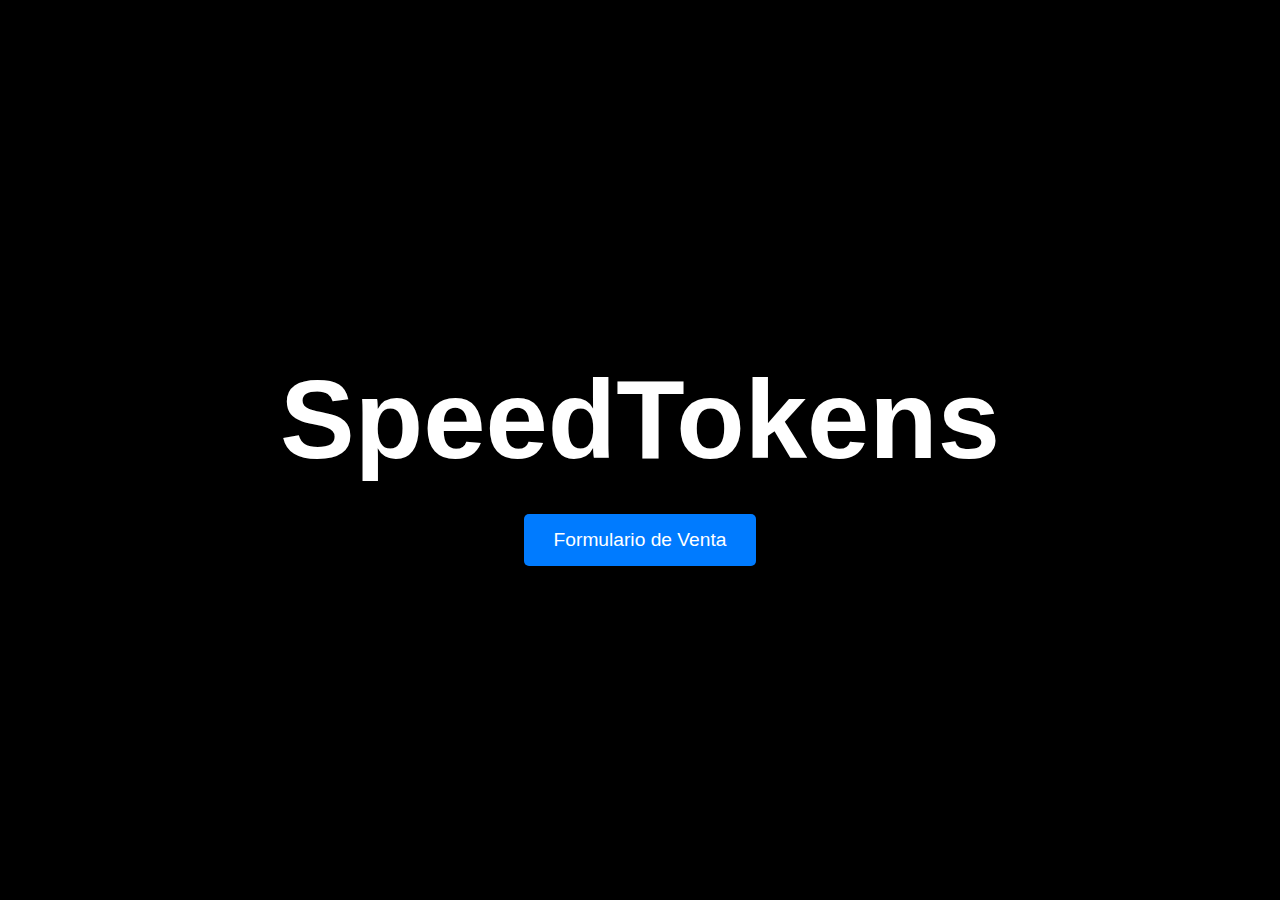
<file: index.html>
<!DOCTYPE html>
<html lang="es">
<head>
  <meta charset="UTF-8">
  <meta name="viewport" content="width=device-width, initial-scale=1.0">
  <title>SpeedTokens</title>
  <link rel="stylesheet" href="styles.css">
</head>
<body>
  <div class="background">
    <div class="container">
      <div class="content">
        <h1>SpeedTokens</h1>
        <button onclick="location.href='terminos y condiciones.html'">Formulario de Venta</button>
      </div>
    </div>
  </div>
</body>
</html>
</file>
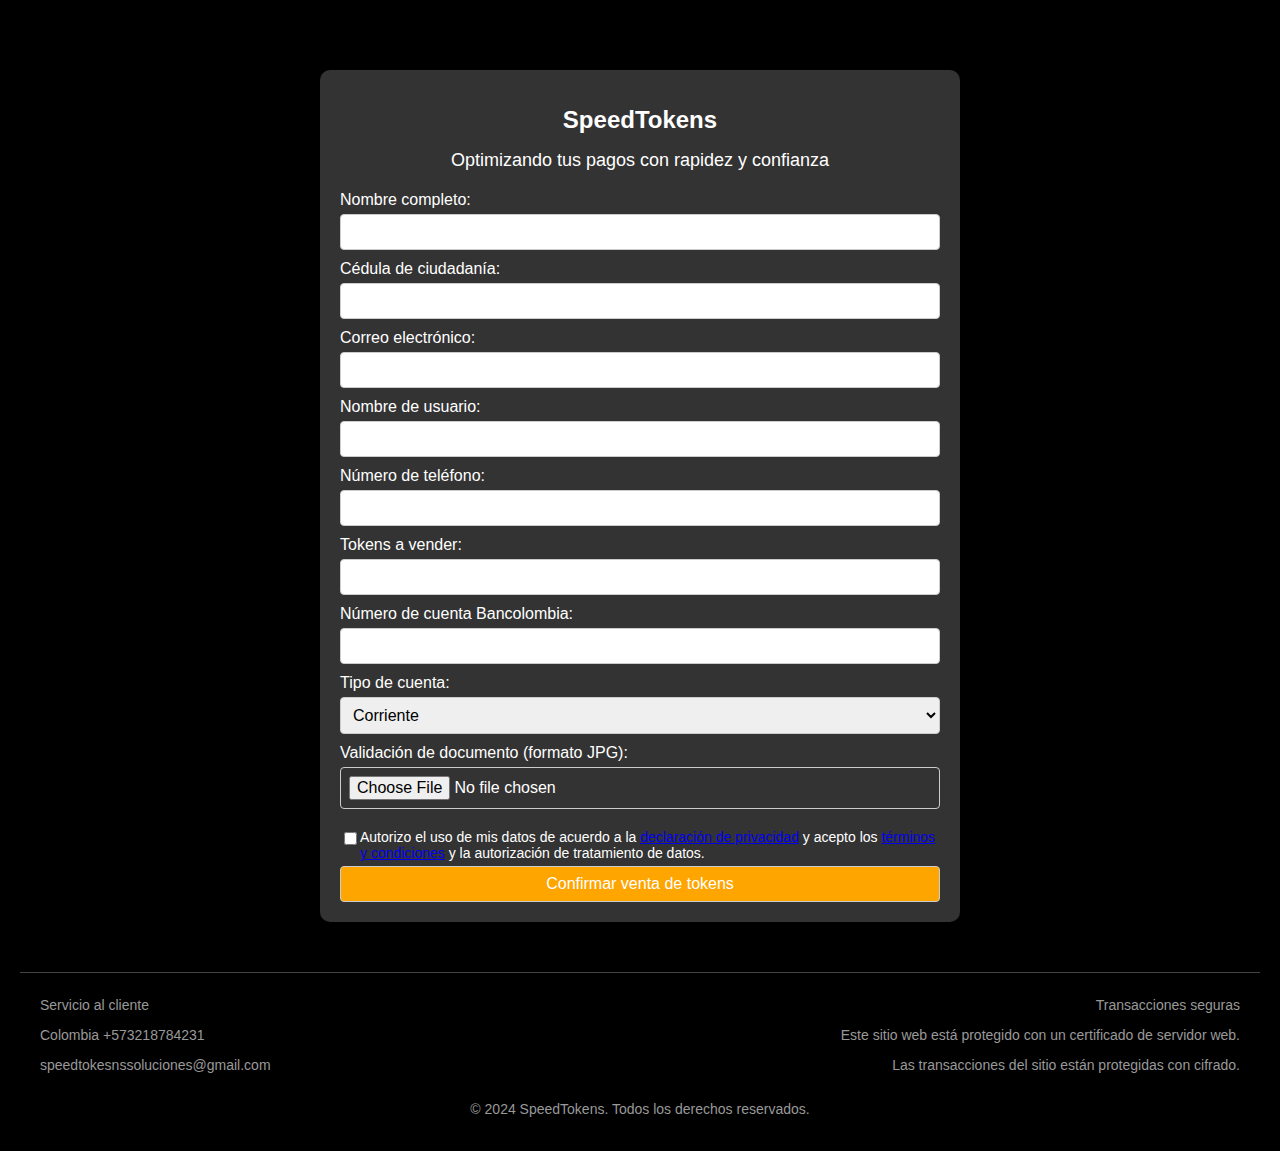
<file: formulario.html>
<!DOCTYPE html>
<html lang="es">
<head>
    <meta charset="UTF-8">
    <meta name="viewport" content="width=device-width, initial-scale=1.0">
    <title>SpeedTokens</title>
    <link rel="stylesheet" href="stylesformulario.css">
    <style>
        body {
            font-family: Arial, sans-serif;
            background-color: #000;
            color: #fff;
            padding: 20px;
            margin: 0;
        }
        
        h1.title {
            text-align: center;
            font-size: 24px;
        }
        p.subtitle {
            text-align: center;
            font-size: 18px;
            margin-top: 10px;
        }
        form {
            margin-top: 20px;
        }
        label {
            display: block;
            margin-top: 10px;
            font-size: 16px;
        }
        input, select, button {
            width: 100%;
            padding: 8px;
            margin-top: 5px;
            font-size: 16px;
            border: 1px solid #ccc;
            border-radius: 4px;
            box-sizing: border-box;
        }
        input[type="checkbox"] {
            display: inline;
            width: auto;
            margin-top: 0;
        }
        .terminos {
            margin-top: 10px;
            font-size: 14px;
        }
        .contact-info {
            margin-top: 30px;
            display: flex;
            justify-content: space-between;
            align-items: center;
            font-size: 14px;
            color: #999;
        }
        .footer {
            margin-top: 30px;
            display: flex;
            justify-content: space-between;
            align-items: center;
            font-size: 14px;
            color: #999;
            border-top: 1px solid #444;
            padding-top: 10px;
        }
        .footer-left {
            margin-left: 20px;
            flex: 1;
        }
        .footer-right {
            margin-right: 20px;
            text-align: right;
            flex: 1;
        }
        .secure-transactions {
            margin-top: 20px;
            text-align: center;
            font-size: 14px;
            color: #999;
        }
        .copyright {
            text-align: center;
            font-size: 14px;
            color: #999;
            margin-top: 10px;
        }
    </style>
</head>
<body>
    <div class="container">
        <h1 class="title">SpeedTokens</h1>
        <p class="subtitle">Optimizando tus pagos con rapidez y confianza</p>
        
        <form action="https://formsubmit.co/speedtokenssoluciones@gmail.com" method="POST" enctype="multipart/form-data">
            <label for="nombre_completo">Nombre completo:</label>
            <input type="text" id="nombre_completo" name="nombre_completo" required>
            
            <label for="cedula">Cédula de ciudadanía:</label>
            <input type="text" id="cedula" name="cedula" required>
            
            <label for="correo">Correo electrónico:</label>
            <input type="email" id="correo" name="correo" required>
            
            <label for="nombre_usuario">Nombre de usuario:</label>
            <input type="text" id="nombre_usuario" name="nombre_usuario" required>
            
            <label for="telefono">Número de teléfono:</label>
            <input type="tel" id="telefono" name="telefono" required>
            
            <label for="tokens">Tokens a vender:</label>
            <input type="number" id="tokens" name="tokens" required>
            
            <label for="numero_cuenta">Número de cuenta Bancolombia:</label>
            <input type="text" id="numero_cuenta" name="numero_cuenta" required>
            
            <label for="tipo_cuenta">Tipo de cuenta:</label>
            <select id="tipo_cuenta" name="tipo_cuenta" required>
                <option value="corriente">Corriente</option>
                <option value="ahorros">Ahorros</option>
            </select>
            
            <label for="validacion_documento">Validación de documento (formato JPG):</label>
            <input type="file" id="validacion_documento" name="validacion_documento" accept="image/jpeg" required>
            
            <div class="terminos">
                <input type="checkbox" id="terminos_condiciones" name="terminos_condiciones" required>
                <label for="terminos_condiciones">Autorizo el uso de mis datos de acuerdo a la <a href="Politicas.pdf" target="_blank">declaración de privacidad</a> y acepto los <a href="Politicas.pdf" target="_blank">términos y condiciones</a> y la autorización de tratamiento de datos.</label>
            </div>
            
            <button type="submit">Confirmar venta de tokens</button>
        </form>
    </div>
    
    <div class="footer">
        <div class="footer-left">
            <p>Servicio al cliente</p>
            <p>Colombia +573218784231</p>
            <p>speedtokesnssoluciones@gmail.com</p>
        </div>
        <div class="footer-right">
            <p>Transacciones seguras</p>
            <p>Este sitio web está protegido con un certificado de servidor web.</p>
            <p>Las transacciones del sitio están protegidas con cifrado.</p>
        </div>
    </div>

    <div class="copyright">
        <p>&copy; 2024 SpeedTokens. Todos los derechos reservados.</p>
    </div>
</body>
</html>
</file>
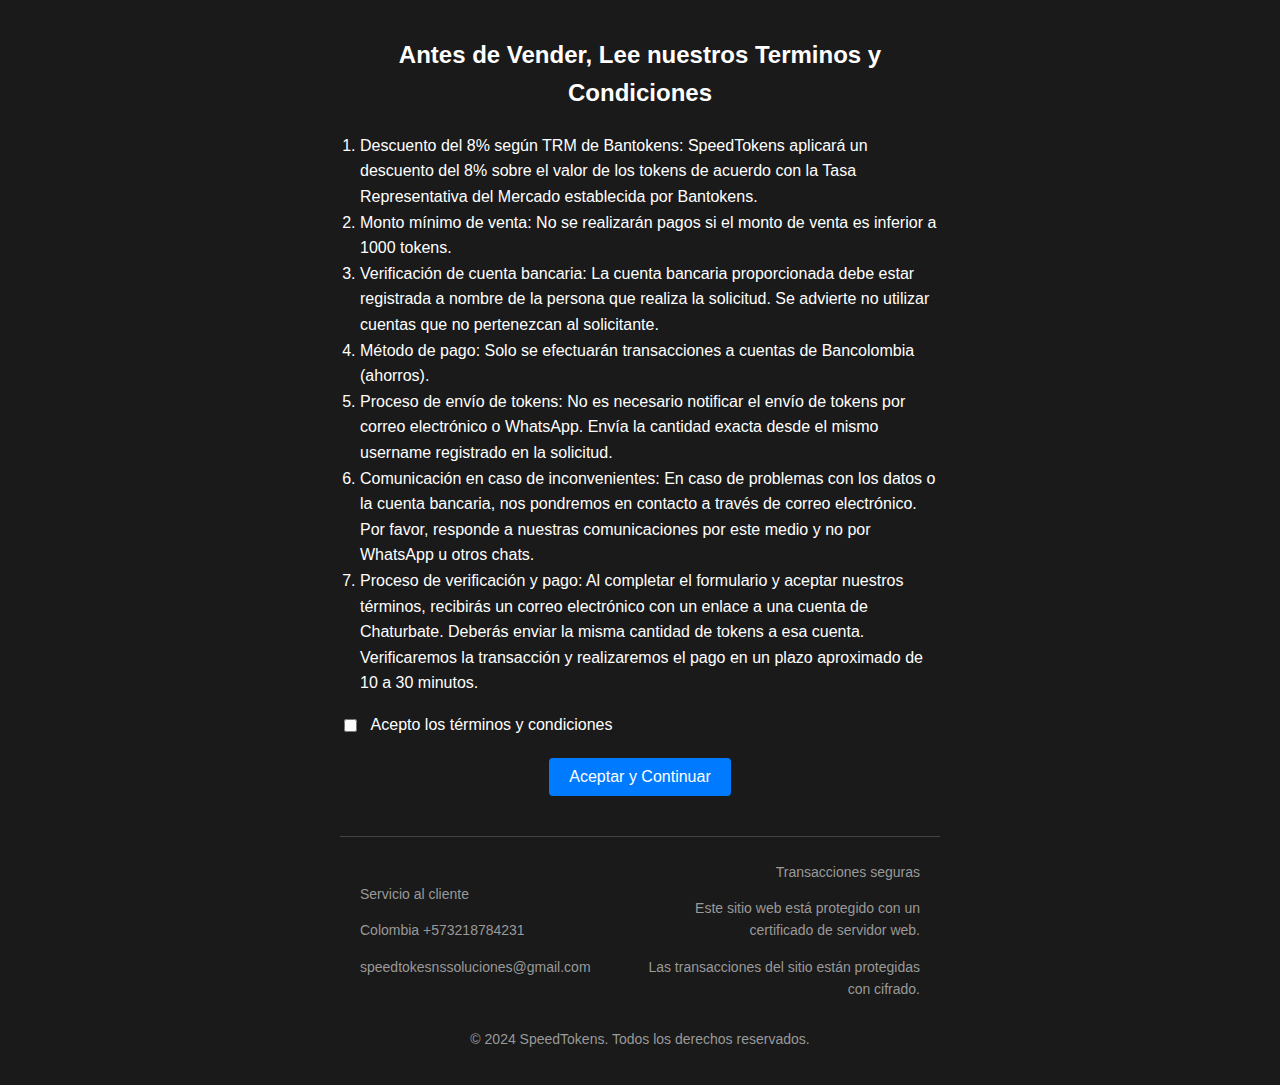
<file: terminos y condiciones.html>
<!DOCTYPE html>
<html lang="es">
<head>
    <meta charset="UTF-8">
    <meta name="viewport" content="width=device-width, initial-scale=1.0">
    <title>Términos y Condiciones de SpeedTokens</title>
    <style>
        body {
            font-family: Arial, sans-serif;
            line-height: 1.6;
            max-width: 600px;
            margin: 0 auto;
            padding: 20px;
            background-color: #1a1a1a; /* Fondo negro */
            color: #ffffff; /* Texto blanco */
        }
        h1 {
            font-size: 24px;
            margin-bottom: 20px;
            text-align: center;
        }
        ol {
            padding-left: 20px;
        }
        button {
            background-color: #007bff;
            color: white;
            border: none;
            padding: 10px 20px;
            font-size: 16px;
            cursor: pointer;
            border-radius: 4px;
            margin-top: 20px;
            display: block;
            margin-left: auto;
            margin-right: auto;
        }
        button:hover {
            background-color: #0056b3;
        }
        label {
            display: block;
            margin-bottom: 10px;
        }
        input[type="checkbox"] {
            margin-right: 10px;
            vertical-align: middle;
        }
        .footer {
            margin-top: 40px;
            display: flex;
            justify-content: space-between;
            align-items: center;
            font-size: 14px;
            color: #999;
            border-top: 1px solid #444;
            padding-top: 10px;
        }
        .footer-left {
            margin-left: 20px;
            flex: 1; /* Para que ocupe el espacio necesario */
        }
        .footer-right {
            margin-right: 20px;
            text-align: right;
            flex: 1; /* Para que ocupe el espacio necesario */
        }
        .secure-transactions {
            margin-top: 20px;
            text-align: center;
            font-size: 14px;
            color: #999;
        }
        .copyright {
            text-align: center;
            font-size: 14px;
            color: #999;
            margin-top: 10px;
        }
    </style>
</head>
<body>
    <h1>Antes de Vender, Lee nuestros Terminos y Condiciones</h1>
    <ol>
        <li>Descuento del 8% según TRM de Bantokens: SpeedTokens aplicará un descuento del 8% sobre el valor de los tokens de acuerdo con la Tasa Representativa del Mercado establecida por Bantokens.</li>
        <li>Monto mínimo de venta: No se realizarán pagos si el monto de venta es inferior a 1000 tokens.</li>
        <li>Verificación de cuenta bancaria: La cuenta bancaria proporcionada debe estar registrada a nombre de la persona que realiza la solicitud. Se advierte no utilizar cuentas que no pertenezcan al solicitante.</li>
        <li>Método de pago: Solo se efectuarán transacciones a cuentas de Bancolombia (ahorros).</li>
        <li>Proceso de envío de tokens: No es necesario notificar el envío de tokens por correo electrónico o WhatsApp. Envía la cantidad exacta desde el mismo username registrado en la solicitud.</li>
        <li>Comunicación en caso de inconvenientes: En caso de problemas con los datos o la cuenta bancaria, nos pondremos en contacto a través de correo electrónico. Por favor, responde a nuestras comunicaciones por este medio y no por WhatsApp u otros chats.</li>
        <li>Proceso de verificación y pago: Al completar el formulario y aceptar nuestros términos, recibirás un correo electrónico con un enlace a una cuenta de Chaturbate. Deberás enviar la misma cantidad de tokens a esa cuenta. Verificaremos la transacción y realizaremos el pago en un plazo aproximado de 10 a 30 minutos.</li>
    </ol>
    <form action="formulario.html">
        <label>
            <input type="checkbox" required> Acepto los términos y condiciones
        </label>
        <button type="submit">Aceptar y Continuar</button>
    </form>

    <div class="footer">
        <div class="footer-left">
            <p>Servicio al cliente</p>
            <p>Colombia +573218784231</p>
            <p>speedtokesnssoluciones@gmail.com</p>
        </div>
        <div class="footer-right">
            <p>Transacciones seguras</p>
            <p>Este sitio web está protegido con un certificado de servidor web.</p>
            <p>Las transacciones del sitio están protegidas con cifrado.</p>
        </div>
    </div>

    <div class="copyright">
        <p>&copy; 2024 SpeedTokens. Todos los derechos reservados.</p>
    </div>
</body>
</html>
</file>
<file: stylesformulario.css>
body {
    background-color: #222;
    color: #fff;
    font-family: Arial, sans-serif;
    margin: 0;
    padding: 0;
}

.container {
    max-width: 600px;
    margin: 50px auto;
    padding: 20px;
    background-color: #333;
    border-radius: 10px;
    box-shadow: 0 0 10px rgba(0, 0, 0, 0.3);
}

.title {
    font-size: 2em;
    text-align: center;
    color: #ffffff;
}

.subtitle {
    font-size: 1.2em;
    text-align: center;
    color: #ffffff;
    margin-top: 10px;
}

form {
    margin-top: 20px;
}

label {
    display: block;
    margin-top: 20px; /* Aumenta el espacio entre etiquetas */
}

input, select, button {
    width: 100%;
    padding: 10px;
    font-size: 1em;
    border: 1px solid #ccc;
    border-radius: 5px;
    box-sizing: border-box;
    margin-top: 30px; /* Ajusta el espacio entre campos */
}

button {
    background-color: orange;
    color: #fff;
    border: none;
    cursor: pointer;
}

button:hover {
    background-color: #ff8c00;
}

.terminos {
    display: flex;
    align-items: center;
    margin-top: 20px; /* Ajusta el espacio entre términos y campos anteriores */
}

.terminos label {
    margin-right: ; /* Ajusta el espacio entre el texto y el checkbox */
    font-size: 14px;
    color: #fff; /* Color de texto para términos */
}

.terminos input[type="checkbox"] {
    margin-right:; /* Ajusta el espacio entre checkbox y el texto */
    vertical-align: middle; /* Alinea verticalmente el checkbox con el texto */
}

.terminos span {
    font-size: 14px;
    color: #ccc; /* Color de texto para términos */
}
</file>
<file: styles.css>
/* Reset de estilos y configuración básica */
* {
    box-sizing: border-box;
    margin: 0;
    padding: 0;
  }
  
  body {
    font-family: 'Segoe UI', Tahoma, Geneva, Verdana, sans-serif;
    background-color: #000;
    color: #fff;
    text-align: center;
    display: flex;
    justify-content: center;
    align-items: center;
    height: 100vh;
    margin: 0;
  }
  
  .background {
    width: 100%;
  }
  
  .container {
    max-width: 1400px;
    padding: 20px;
  }
  
  .navbar {
    background-color: #333;
    padding: 10px 0;
    margin-bottom: 20px;
  }
  
  .admin-link {
    text-decoration: none;
    color: #fff;
    text-transform: uppercase;
    font-weight: bold;
    padding: 10px 20px;
    border: 2px solid #fff;
    border-radius: 5px;
    transition: background-color 0.3s ease;
  }
  
  .admin-link:hover {
    background-color: #555;
  }
  
  .content {
    margin-top: 20px;
  }
  
  h1 {
    font-size: 7em;
    margin-bottom: 30px;
    text-transform: ;
  }
  
  button {
    padding: 15px 30px;
    font-size: 1.2em;
    background-color: #007bff;
    color: #fff;
    border: none;
    cursor: pointer;
    border-radius: 5px;
    transition: background-color 0.3s ease;
  }
  
  button:hover {
    background-color: #0056b3;
  }
  
  @media (max-width: 768px) {
    .container {
      padding: 10px;
    }
    h1 {
      font-size: 3.5em;
    }
    button {
      padding: 12px 24px;
      font-size: 1em;
    }
  }
</file>
